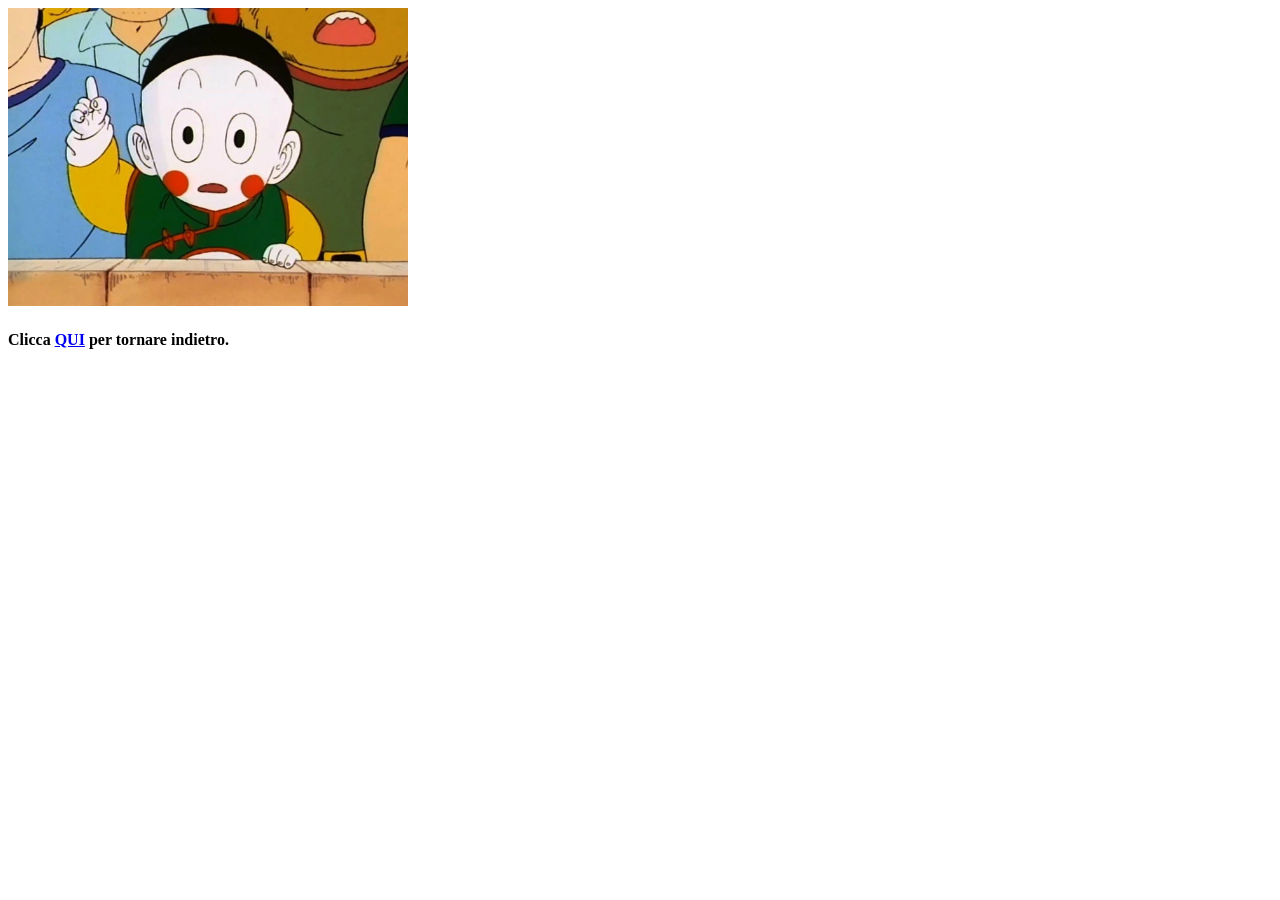
<file: extra.html>
<!DOCTYPE html>
<html lang="en">
<head>
    <meta charset="UTF-8">
    <meta name="viewport" content="width=device-width, initial-scale=1.0">
    <title>Jaozi!</title>
</head>
<body>
    <img src="immagini/jaozi.png" alt="jaozi" width="400">

    <h4> Clicca <a href="ristoranti/fang-xiang.html">QUI</a> per tornare indietro. </h4>
</body>
</html>
</file>
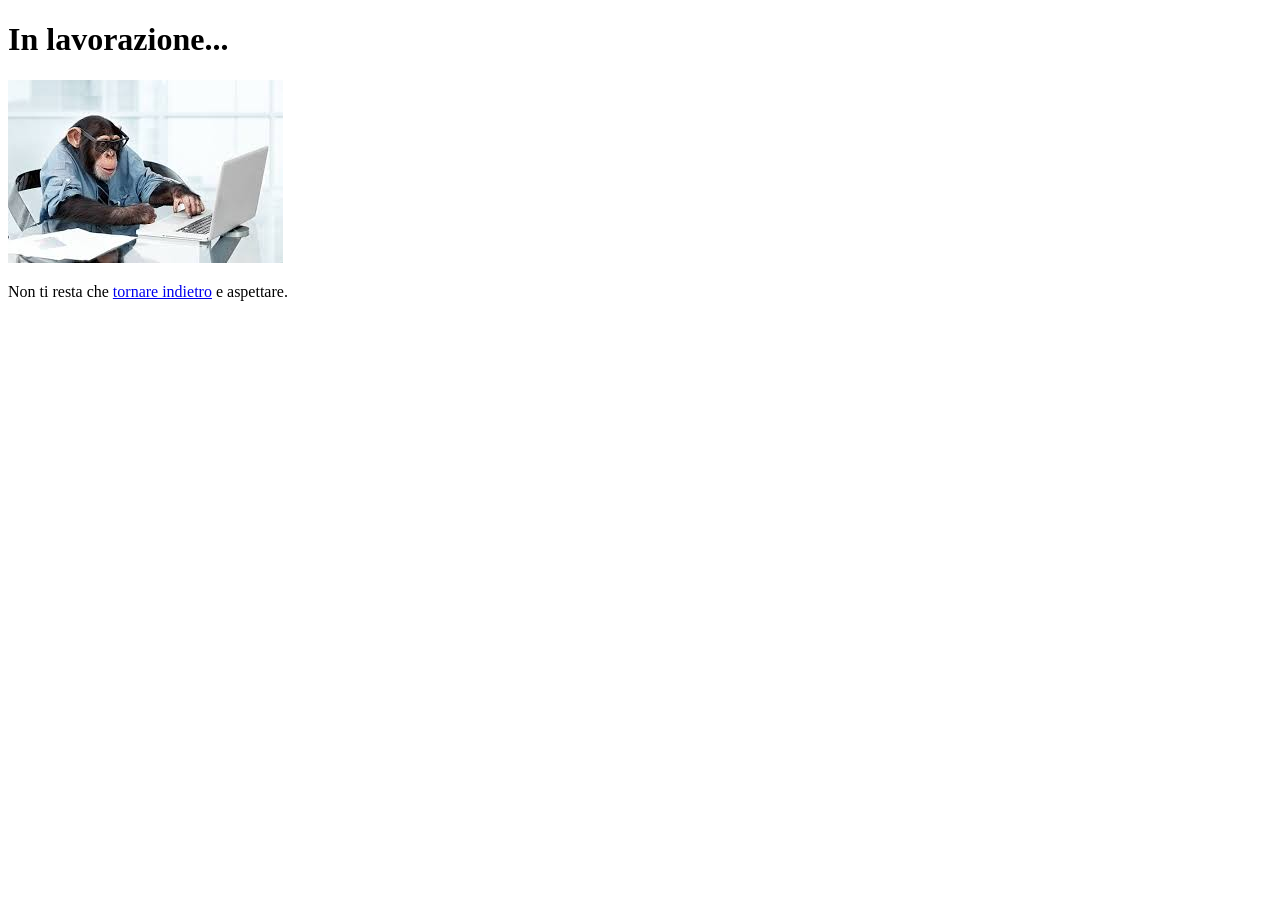
<file: in-corso.html>
<!DOCTYPE html>
<html lang="it">
<head>
    <meta charset="UTF-8">
    <meta name="viewport" content="width=device-width, initial-scale=1.0">
    <title>In lavorazione...</title>
</head>
<body>
    <h1> In lavorazione... </h1>
    <image src="immagini/monkey.jpeg" alt="Scimmia che lavora"></image>


    <p>Non ti resta che <a href="index.html">tornare indietro</a> e aspettare.</p>
</body>
</html>
</file>
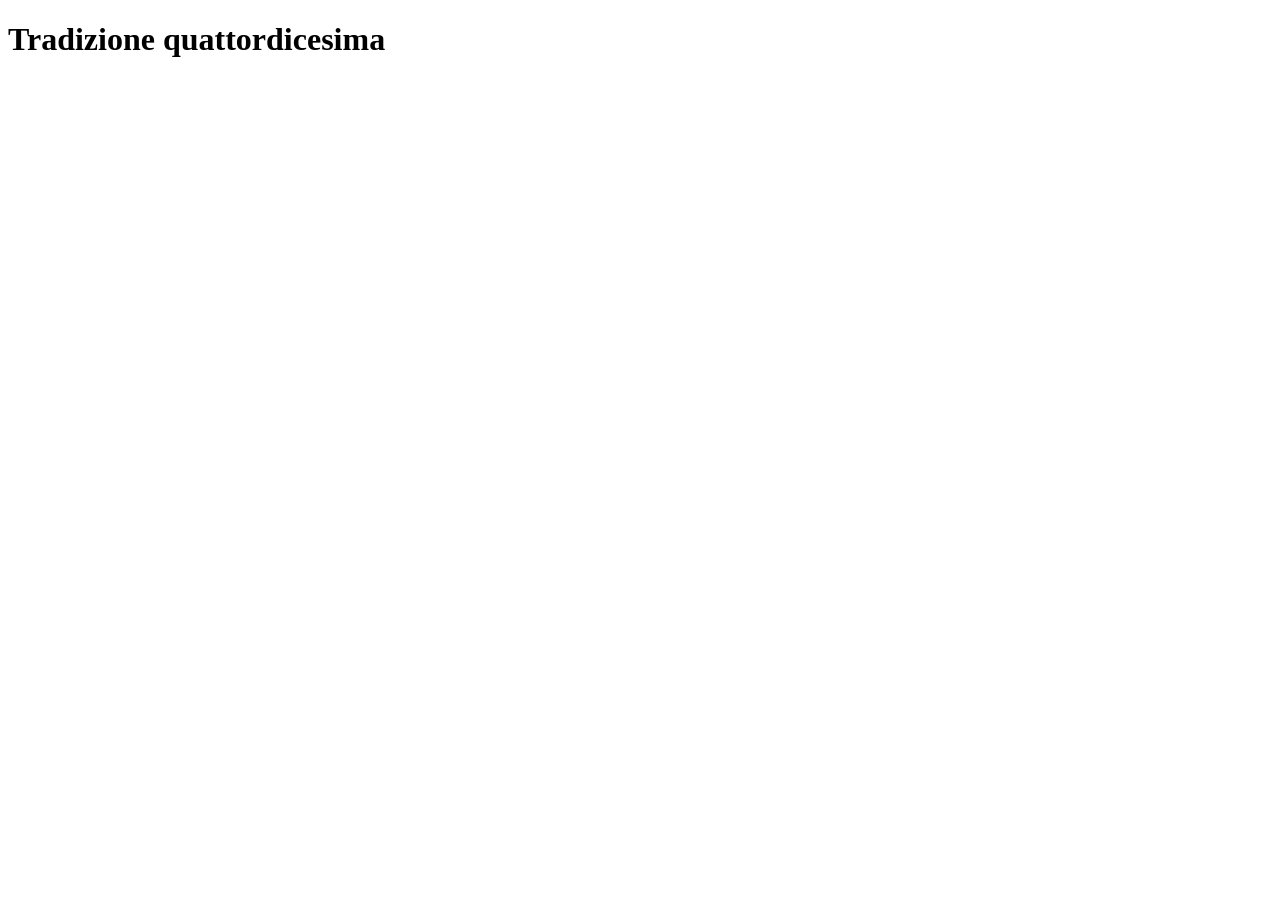
<file: indice.html>
<!DOCTYPE html>
<html lang="it">
<head>
    <meta charset="UTF-8">
    <meta name="viewport" content="width=device-width, initial-scale=1.0">
    <title>Indice</title>
</head>
<body>
    <h1>Tradizione quattordicesima</h1>
</body>
</html>
</file>
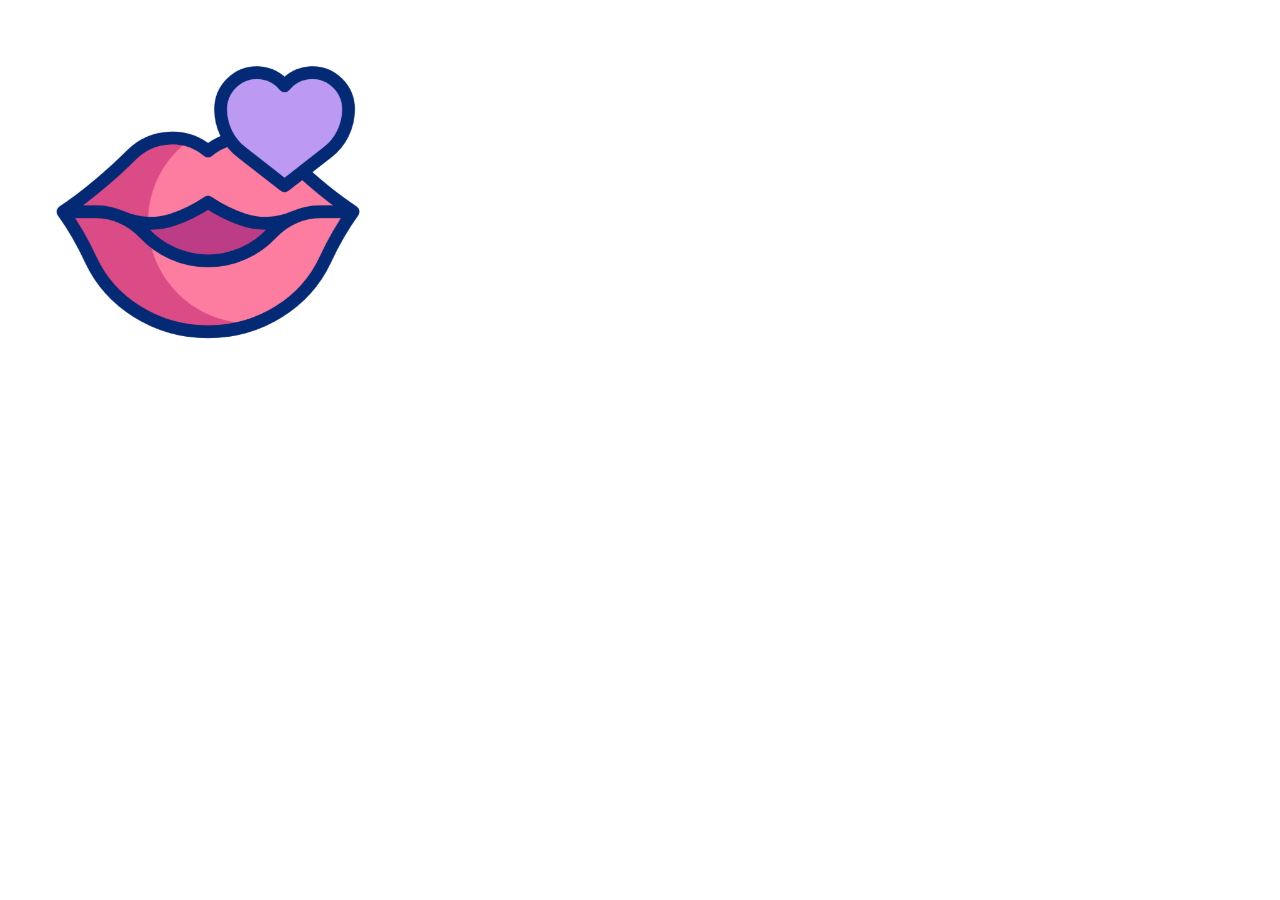
<file: kiss.html>
<!DOCTYPE html>
<html lang="en">
<head>
    <meta charset="UTF-8">
    <meta name="viewport" content="width=device-width, initial-scale=1.0">
    <title>Bacino!</title>
</head>
<body>
    <img src="immagini/kiss.gif" alt="Bacio" width="400">
</body>
</html>
</file>
